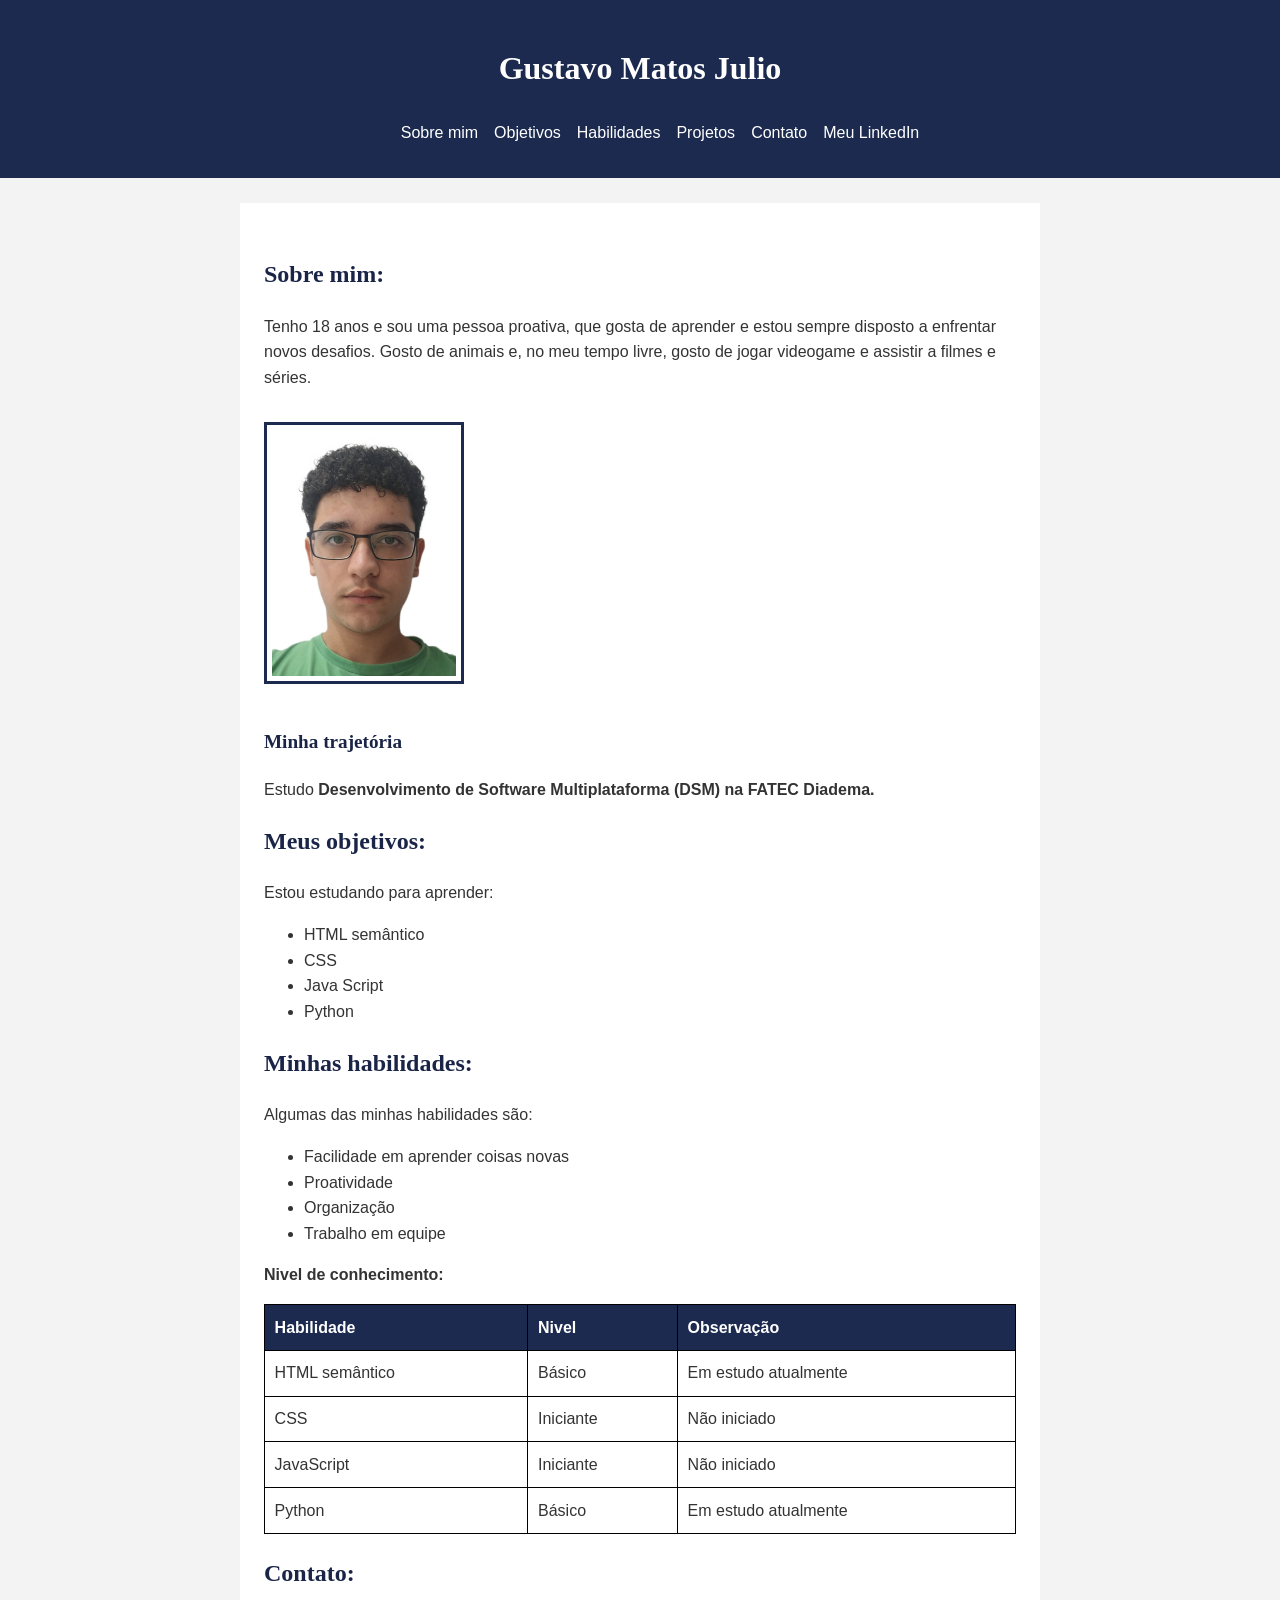
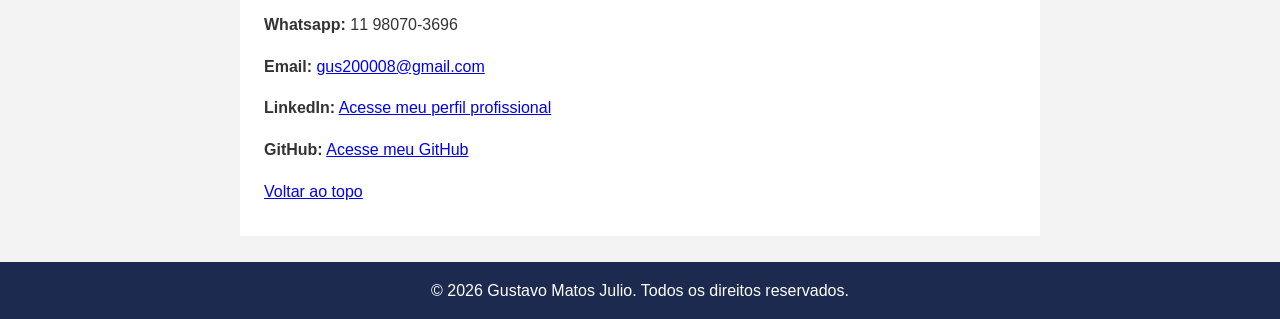
<file: index.html>
<!DOCTYPE html>
<html lang="pt-br">

<!--Cabeçalho-->
<head>
    <meta charset="UTF-8">
    <meta name="viewport" content="width=device-width, initial-scale=1.0">
    <title>Meu portfólio pessoal</title>
    <link rel="stylesheet" href="css/style.css">
</head>

<!--Corpo-->
<body>
    <header>
        <section id="topo">
            <h1><center>Gustavo Matos Julio</center></h1>
            <nav>
                <ul>
                    <li><a href="#sobre">Sobre mim</a></li>
                    <li><a href="#objetivos">Objetivos</a></li>
                    <li><a href="#habilidade">Habilidades</a></li>
                    <li><a href="projetos/projetos.html">Projetos</a></li>
                    <li><a href="#contato">Contato</a></li>
                    <li><a href="https://www.linkedin.com/in/gustavo-matos-dev" target="_blank">Meu LinkedIn</a></li>
                </ul>
            </nav>
        </section>
    </header>

<br><!--Quebra de linha, semelhante ao Enter do teclado, ele n tem fechamento-->

<main> <!--É o conteúdo principal da página-->
    
     <!-- INICIO: sobre, objetivos e habilidades (feature/pagina-inicial) -->
        <section id="sobre">
            <h2>Sobre mim:</h2>
            <p>Tenho 18 anos e sou uma pessoa proativa, que gosta de aprender e estou sempre disposto a enfrentar novos desafios. Gosto de animais e, no meu tempo livre, gosto de jogar videogame e assistir a filmes e séries.</p>

            <img class="foto-perfil" src="img/GMJ3x4.jpg" width="200" height="200"
                alt="Minha foto neutra em um fundo branco">

            <article> <!--Utilizei article aqui porque representa um conteúdo independente dentro da seção "Sobre mim"-->
                <h3>Minha trajetória</h3>
                <p>Estudo <strong>Desenvolvimento de Software Multiplataforma (DSM) na FATEC Diadema.</strong></p>
            </article>

            </section>

        <section id="objetivos">
            <h2>Meus objetivos:</h2>
            <p>Estou estudando para aprender:</p>
            <ul>
                <li>HTML semântico</li>
                <li>CSS</li>
                <li>Java Script</li>
                <li>Python</li>
            </ul>
        </section>

        <section id="habilidade">
            <h2>Minhas habilidades:</h2>
            <p>Algumas das minhas habilidades são:</p>
            <ul>
                <li>Facilidade em aprender coisas novas</li>
                <li>Proatividade</li>
                <li>Organização</li>
                <li>Trabalho em equipe</li>
            </ul>
            <p><strong>Nivel de conhecimento:</strong></p>
            <table border="1">
                <tr>
                    <th>Habilidade</th>
                    <th>Nivel</th>
                    <th>Observação</th>
                </tr>
                <tr>
                    <td>HTML semântico</td>
                    <td>Básico</td>
                    <td>Em estudo atualmente</td>
                </tr>
                <tr>
                    <td>CSS</td>
                    <td>Iniciante</td>
                    <td>Não iniciado</td>
                </tr>
                <tr>
                    <td>JavaScript</td>
                    <td>Iniciante</td>
                    <td>Não iniciado</td>
                </tr>
                <tr>
                    <td>Python</td>
                    <td>Básico</td>
                    <td>Em estudo atualmente</td>
                </tr>
            </table>
        </section>

    <!-- INICIO: contato (feature/contato) -->
        <section id="contato">
            <h2>Contato:</h2>
            <p><strong>Whatsapp:</strong> 11 98070-3696</p>
            <p><strong>Email:</strong> <a href="mailto:gus200008@gmail.com">gus200008@gmail.com</a></p>
            <p><strong>LinkedIn:</strong> <a href="https://www.linkedin.com/in/gustavo-matos-dev" target="_blank"> Acesse meu perfil profissional</a></p>
            <p><strong>GitHub:</strong> <a href="https://github.com/gustavom-julio" target="_blank">Acesse meu GitHub</a> </p>
        </section>
        
    <a href="#topo">Voltar ao topo</a>
</main>

<br>

<footer> © 2026 Gustavo Matos Julio. Todos os direitos reservados.</footer>
</body>
</html>
</file>
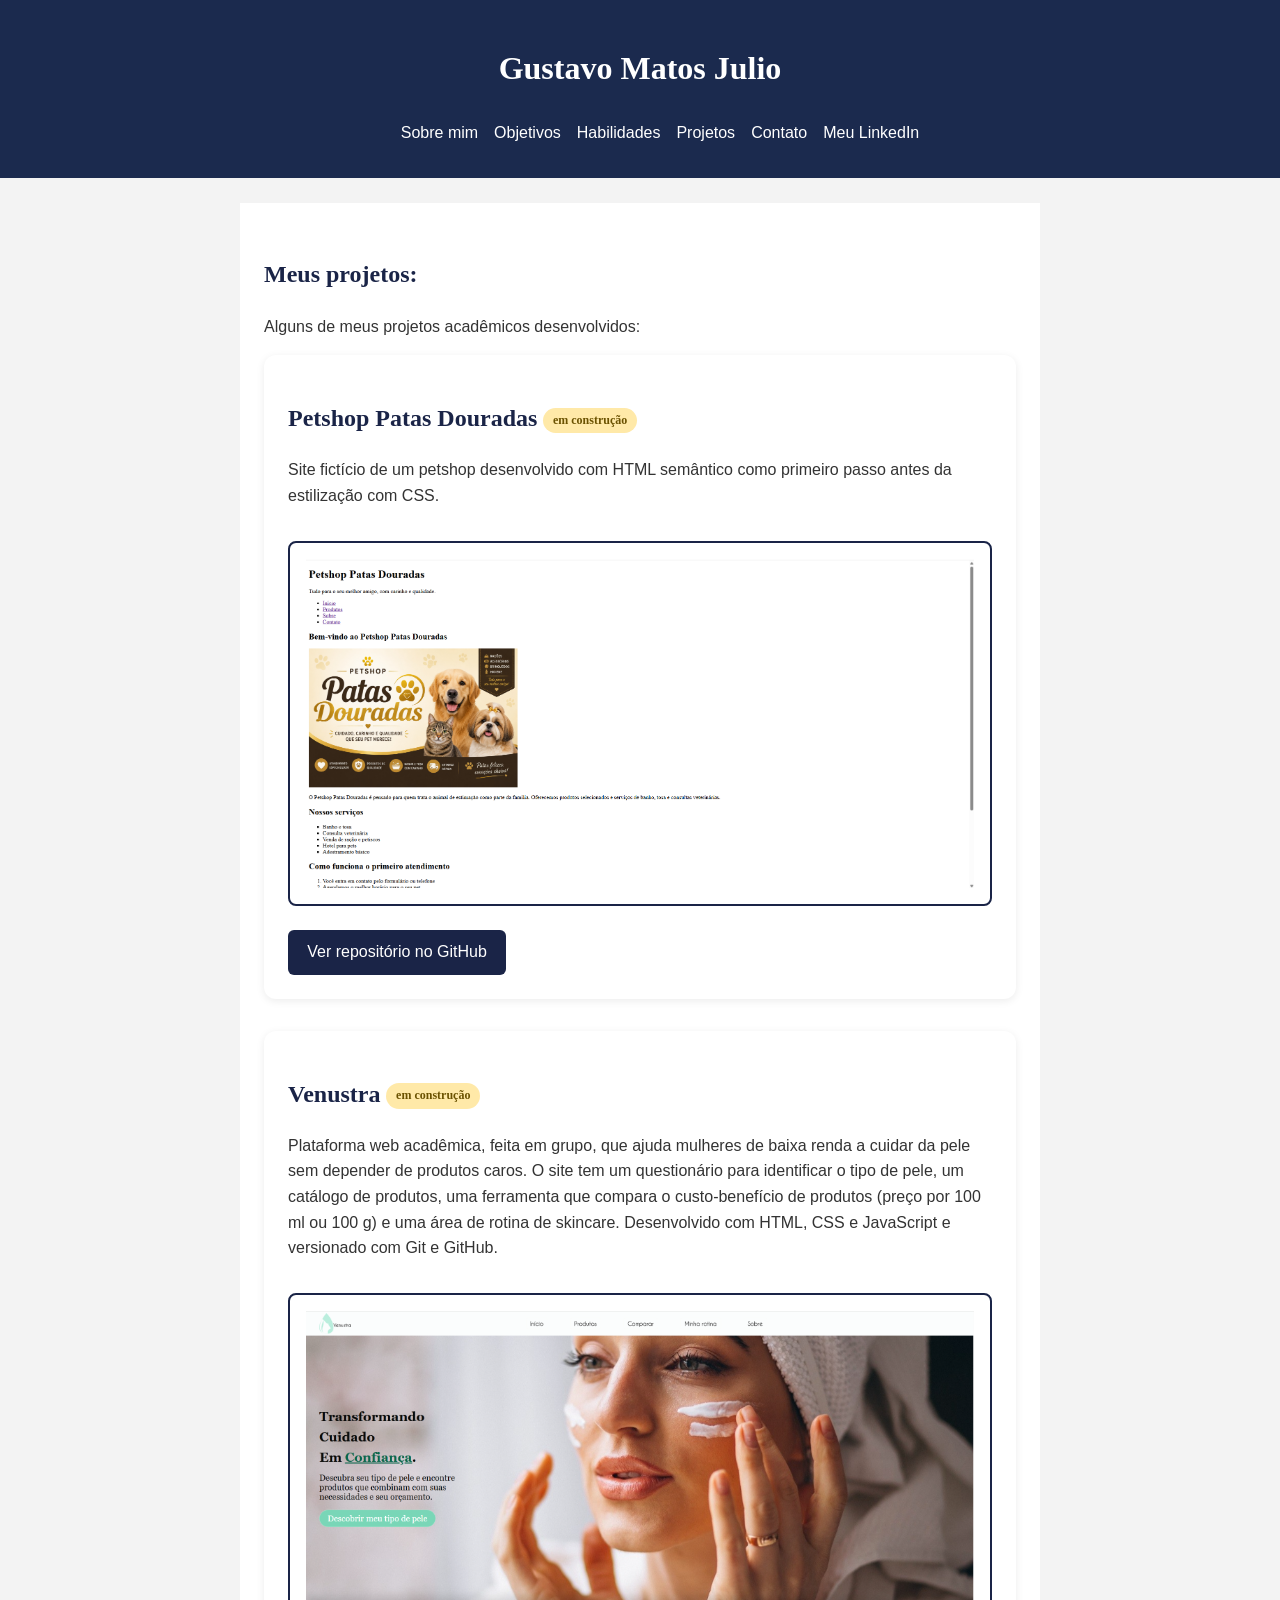
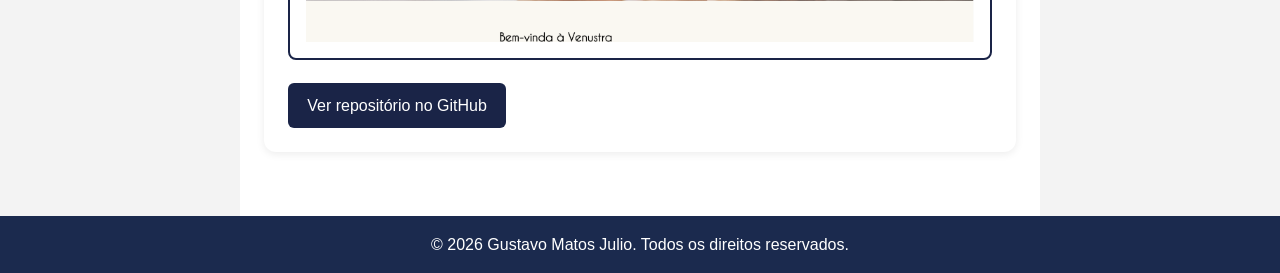
<file: projetos/projetos.html>
<!DOCTYPE html>
<html lang="pt-br">

<!--Cabeçalho-->
<head>
    <meta charset="UTF-8">
    <meta name="viewport" content="width=device-width, initial-scale=1.0">
    <title>Meu portfólio pessoal</title>
    <link rel="stylesheet" href="../css/style.css">
</head>


<!--Corpo-->
<body>
    <header>
        <section id="topo">
            <h1><center>Gustavo Matos Julio</center></h1>
            <nav>
                <ul>
                    <li><a href="../index.html#sobre">Sobre mim</a></li>
                    <li><a href="../index.html#objetivos">Objetivos</a></li>
                    <li><a href="../index.html#habilidade">Habilidades</a></li>
                    <li><a href="projetos.html">Projetos</a></li>
                    <li><a href="../index.html#contato">Contato</a></li>
                    <li><a href="https://www.linkedin.com/in/gustavo-matos-dev" target="_blank">Meu LinkedIn</a></li>
                </ul>
            </nav>
        </section>
    </header>

<br><!--Quebra de linha, semelhante ao Enter do teclado, ele n tem fechamento-->

<main>
    <section id="projetos">
        <h2>Meus projetos:</h2>
        <p>Alguns de meus projetos acadêmicos desenvolvidos:</p>

        <article class="projeto">
            <h2>Petshop Patas Douradas <span class="badge">em construção</span></h2>
            <p>Site fictício de um petshop desenvolvido com HTML semântico como primeiro passo antes da estilização com CSS.</p>
            <img class="card-projeto" src="../img/petshopPatasDouradas.png" width="500" height="300"
            alt="Captura de tela do site do petshop em construção, mostrando o cabeçalho e as seções de conteúdo"> 
            <a class="botao" href="https://github.com/gustavom-julio/Projeto_PetShopPatasDouradas" target="_blank">Ver repositório no GitHub</a>
        </article>

        <article class="projeto">
             <h2>Venustra <span class="badge">em construção</span></h2>
            <p>Plataforma web acadêmica, feita em grupo, que ajuda mulheres de baixa renda a cuidar da pele sem depender de produtos caros. O site tem um questionário para identificar o tipo de pele, um catálogo de produtos, uma ferramenta que compara o custo-benefício de produtos (preço por 100 ml ou 100 g) e uma área de rotina de skincare. Desenvolvido com HTML, CSS e JavaScript e versionado com Git e GitHub.</p>
            <img class="card-projeto" src="../img/venustra.png" width="500" height="300"
            alt="Captura de tela do site do venustra em construção, mostrando o cabeçalho e as seções de conteúdo"> 
            <a class="botao" href="https://github.com/gabrielc-freire/venustra" target="_blank">Ver repositório no GitHub</a>
        </article>

    </section>


</main>

<footer> © 2026 Gustavo Matos Julio. Todos os direitos reservados.</footer>
</body>
</html>
</file>
<file: css/style.css>
body {
    font-family: Arial, sans-serif;
    font-size: 1rem;
    color: #333333;
    background-color: #f4f4f4;
}

h1, h2, h3 {
    font-family: Georgia, serif;
    font-weight: bold;
    color: #1b2a4e;
}

h1 { font-size: 2rem; }
h2 { font-size: 1.5rem; }
h3 { font-size: 1.2rem; }

p {
    font-family: Arial, sans-serif;
    font-size: 1rem;
    font-weight: normal;
}

header {
    background-color: #1b2a4e;
    color: white;
    text-align: center;
    padding: 1rem;
}

header h1 {
    color: white;
}


nav ul {
    display: flex;
    justify-content: center;
    flex-wrap: wrap;
    gap: 1rem;
    list-style: none;
}


nav a {
    color: white;
    text-decoration: none;
}

nav a:hover {
    color: #06bae7;
    text-decoration: underline;
}


main {
    background-color: white;
    color: #333333;
    max-width: 50rem;
    margin: 1rem auto;
    padding: 1rem;
}


.foto-perfil {
    max-width: 100%;
    height: auto;
    margin: 1rem 0;
    padding: 0.3rem;
    border: 3px solid #1b2a4e;
}

.card-projeto {
    border: 2px solid #1b2a4e;
    padding: 1rem;
    margin: 1rem 0;
}

.card-projeto img {
    max-width: 100%;
    height: auto;
}

.portfólio {
    background-color:aliceblue
}

table {
    width: 100%;
    border-collapse: collapse;
    margin-top: 1rem;
}

th, td {
    border: 1px solid #000000;
    padding: 0.6rem;
    text-align: left;
}

th {
    background-color: #1b2a4e;
    color: white;
}

#topo {
    color: #1b2a4e;
}

#topo:hover {
    color: #c0392b;
}

footer {
    background-color: #1b2a4e;
    color: white;
    text-align: center;
    padding: 1rem;
}

:root {
  --azul: #1a2447;
  --fundo: #f3f3f3;
  --texto: #333;
  --destaque: #2f7d6b;
}

body {
  font-family: "Segoe UI", Arial, sans-serif;
  background: var(--fundo);
  color: var(--texto);
  line-height: 1.6;
  margin: 0;
}

main {
  max-width: 800px;
  margin: 0 auto;
  padding: 2rem 1.5rem;
}

h1, h2, h3 {
  font-family: Georgia, serif;
  color: var(--azul);
}

/* card de cada projeto */
.projeto {
  background: #fff;
  border-radius: 12px;
  padding: 1.5rem;
  margin-bottom: 2rem;
  box-shadow: 0 2px 8px rgba(0, 0, 0, 0.08);
  transition: transform 0.2s, box-shadow 0.2s;
}

.projeto:hover {
  transform: translateY(-4px);
  box-shadow: 0 6px 16px rgba(0, 0, 0, 0.12);
}

.projeto img {
  width: 100%;
  height: auto;
  border: 2px solid var(--azul);
  border-radius: 8px;
  margin: 1rem 0;
}

/* etiqueta "em construção" */
.badge {
  display: inline-block;
  font-size: 0.75rem;
  background: #ffe9a8;
  color: #6b5200;
  padding: 0.2rem 0.6rem;
  border-radius: 999px;
  vertical-align: middle;
}

/* link como botão */
.botao {
  display: inline-block;
  background: var(--azul);
  color: #fff;
  text-decoration: none;
  padding: 0.6rem 1.2rem;
  border-radius: 6px;
  transition: background 0.2s;
}

.botao:hover {
  background: var(--destaque);
}

*,
*::before,
*::after {
  box-sizing: border-box;
}
</file>
